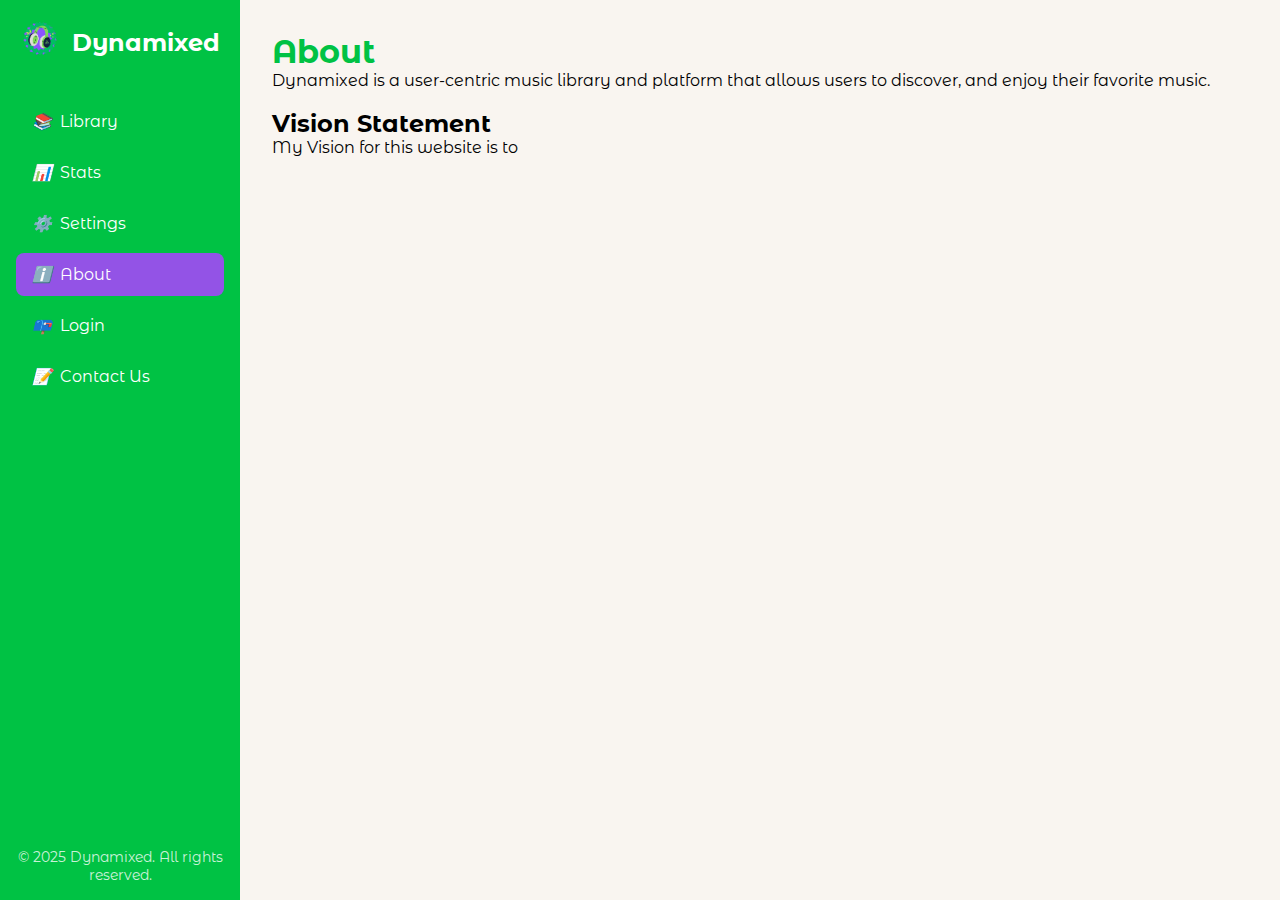
<file: About.html>
<!DOCTYPE html>
<html lang="en">
<head>
    <meta charset="UTF-8">
    <meta name="viewport" content="width=device-width, initial-scale=1.0">
    <title>Dynamixed - About</title>
    <link rel="stylesheet" href="styles.css">
    <link href='https://unpkg.com/boxicons@2.1.4/css/boxicons.min.css' rel='stylesheet'>
    <link rel="stylesheet" href="transitions.css">
    <meta name="description" content="Learn more about Dynamixed and its features.">
    <link rel="icon" href="favicon.ico" type="image/x-icon">
</head>

    <div class="app-container">
        <!-- Sidebar -->
        <aside class="sidebar">
            <div class="logo">
                <div class="logo-image">
                    <img src="Dynamixed New Logo.png" alt="Dynamixed Logo" width="48" height="48">
                </div>
                <span class="logo-text">Dynamixed</span>
            </div>
            <a href="index.html" class="nav-item">
                <i>📚</i> Library
            </a>
            <a href="Statistics.html" class="nav-item">
                <i>📊</i> Stats
            </a>
            <a href="Settings.html" class="nav-item">
                <i>⚙️</i> Settings
            </a>
            <a href="About.html" class="nav-item active">
                <i>ℹ️</i> About
            </a>
            <a href="Login.html" class="nav-item">
                <i>📪</i> Login
            </a>
            <a href="Contact.html" class="nav-item">
                <i>📝</i> Contact Us 
            </a>
            <div class="sidebar-footer">
                &copy; 2025 Dynamixed. All rights reserved.
            </div>
        </aside>

        <!-- About-->
        <div class="main-content">
            <header class="Vision-header">
                <h1 class="page-title">About</h1>
                <p class="Vision-text">Dynamixed is a user-centric music library and platform that allows users to discover, and enjoy their favorite music.</p> <br>

            </header>

            <section class="Vision Statement" </section>







            <div class="Vision-container">
                <h2 class="Vision-title">Vision Statement</h2>
                <p class="Vision-text">My Vision for this website is to </p>
            <section class="music-player hidden">
                <div class="controls">
                    <span class="time current">0:00</span>
                    <input type="range" class="progress" value="0" max="100" />
                    <span class="time total">0:00</span>
                </div>
                <div class="player-buttons">
                    <button id="prev" aria-label="Previous"><i class='bx bx-skip-previous'></i></button>
                    <button id="play" aria-label="Play"><i class='bx bx-play-circle'></i></button>
                    <button id="next" aria-label="Next"><i class='bx bx-skip-next'></i></button>
                </div>
            </section>
        </div>
    </div>
</html>
</file>
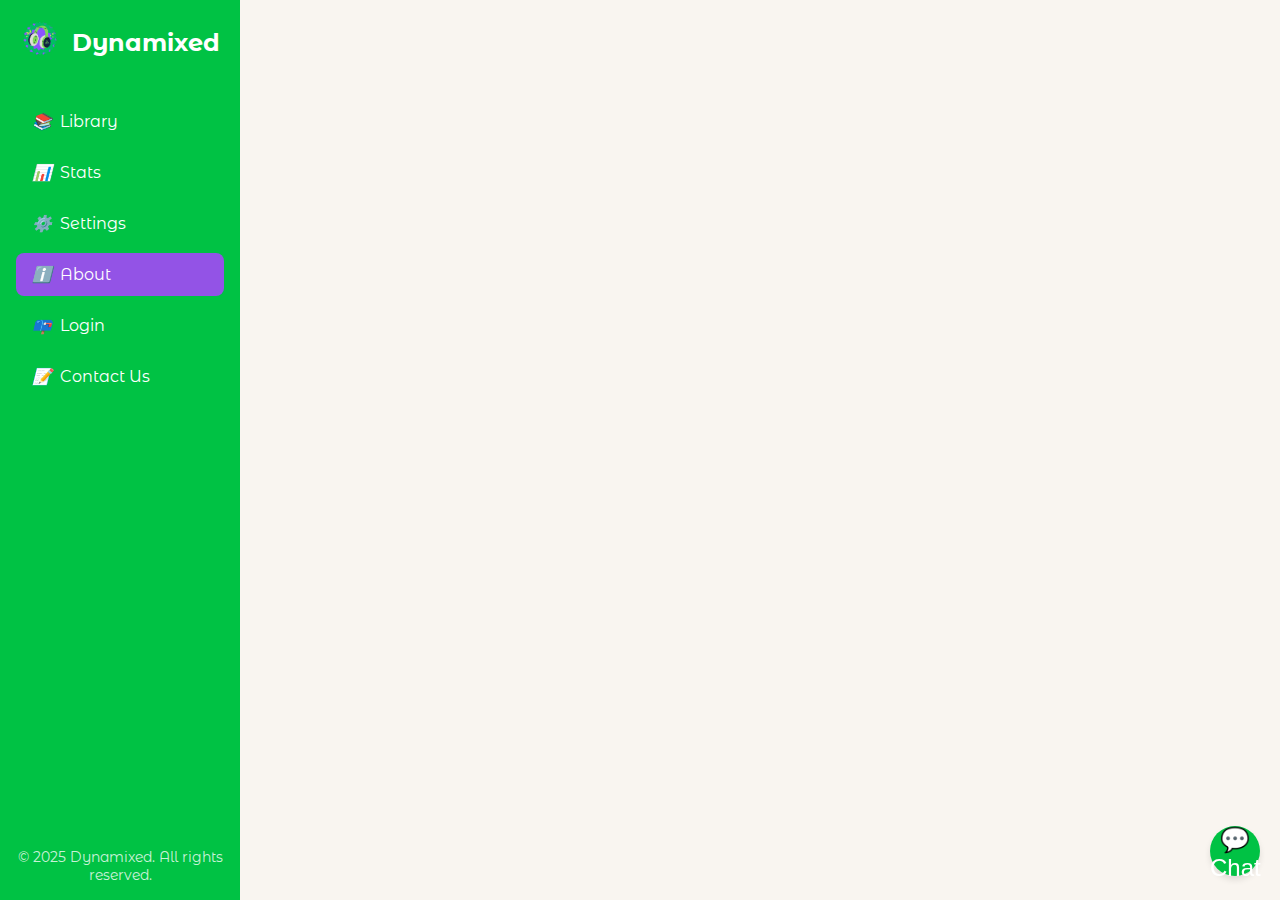
<file: Contact.html>
<!DOCTYPE html>
<html lang="en">
<head>
    <meta charset="UTF-8">
    <meta name="viewport" content="width=device-width, initial-scale=1.0">
    <title>Dynamixed - Contact</title>
    <link rel="stylesheet" href="styles.css">
    <link rel="stylesheet" href="transitions.css">
    <link href='https://unpkg.com/boxicons@2.1.4/css/boxicons.min.css' rel='stylesheet'>
    <link rel="icon" href="favicon.ico" type="image/x-icon">
</head>
<body>
    
    <div class="app-container">
        <!-- Sidebar -->
        <aside class="sidebar">
            <div class="logo">
                <div class="logo-image">
                    <img src="Dynamixed New Logo.png" alt="Dynamixed Logo" width="48" height="48">
                </div>
                <span class="logo-text">Dynamixed</span>
            </div>
            <a href="index.html" class="nav-item">
                <i>📚</i> Library
            </a>
            <a href="Statistics.html" class="nav-item">
                <i>📊</i> Stats
            </a>
            <a href="Settings.html" class="nav-item">
                <i>⚙️</i> Settings
            </a>
            <a href="About.html" class="nav-item active">
                <i>ℹ️</i> About
            </a>
            <a href="Login.html" class="nav-item">
                <i>📪</i> Login
            </a>
            <a href="Contact.html" class="nav-item">
                <i>📝</i> Contact Us 
            </a>
            <div class="sidebar-footer">
                &copy; 2025 Dynamixed. All rights reserved.
            </div>
        </aside>

        <!-- Chat Widget -->
        <div class="chat-widget">
            <button class="chat-toggle-btn">💬 Chat</button>
            <div class="chat-box hidden">
                <div class="chat-header">
                    <span>Chat with Us</span>
                    <button class="close-chat-btn">✖</button>
                </div>
                <div class="chat-messages">
                    <!-- Messages will appear here -->
                </div>
                <form class="chat-form">
                    <input type="text" placeholder="Type your message..." required>
                    <button type="submit">Send</button>
                </form>
            </div>
        </div>
    </div>
    
    <script src="chat.js"></script>
</body>
</html>
</file>
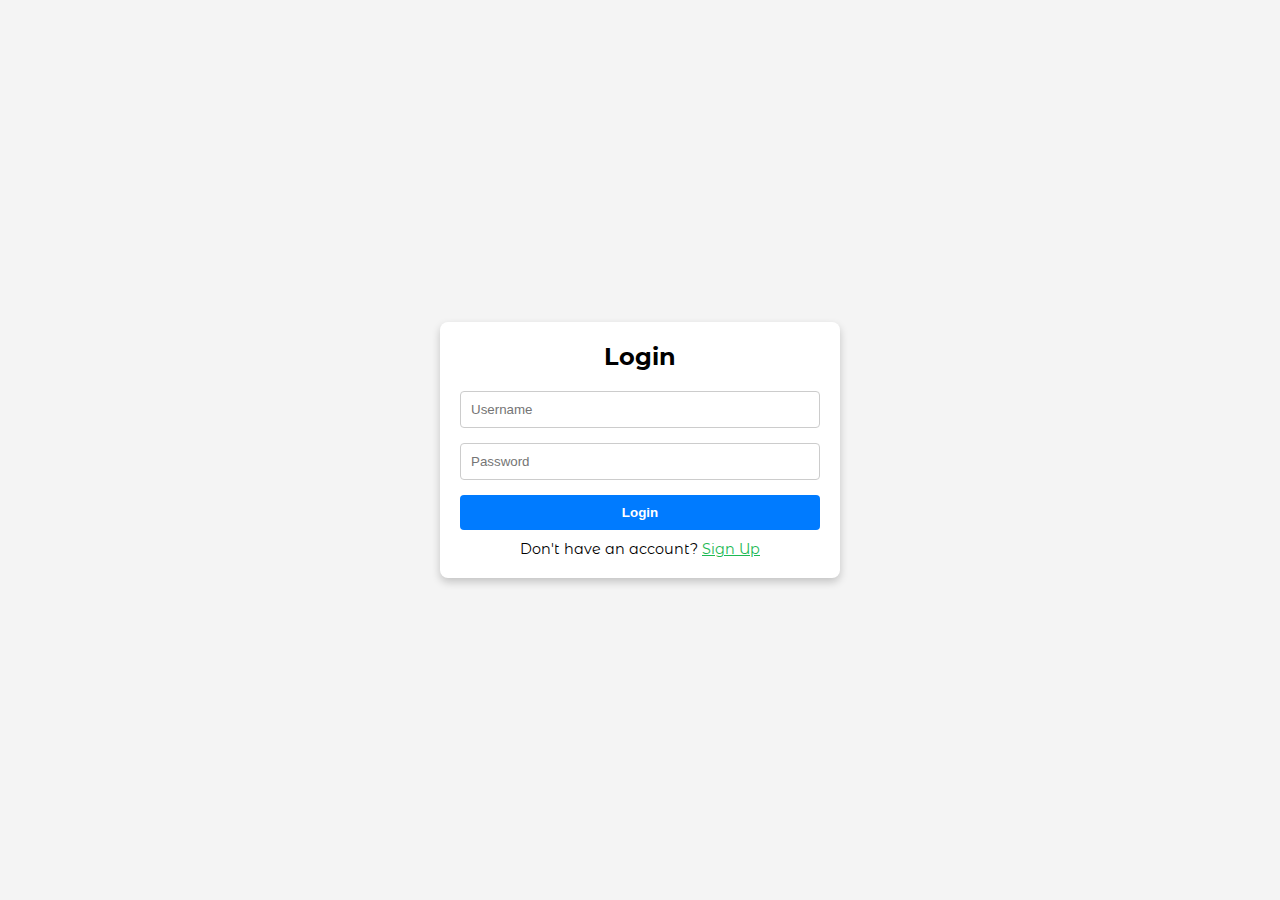
<file: Login.html>
<!-- login-signup.html -->
<!DOCTYPE html>
<html lang="en">
<head>
  <meta charset="UTF-8">
  <meta name="viewport" content="width=device-width, initial-scale=1.0">
  <title>Dynamixed - Login/Signup</title>
  <link rel="stylesheet" href="styles.css">
  <link rel ="stylesheet" href="transitions.css">
  <link href='https://unpkg.com/boxicons@2.1.4/css/boxicons.min.css' rel='stylesheet'>
  <link rel="icon" href="favicon.ico" type="image/x-icon">
  
  <!--Inline styling for first priority in the Login-->
  <style>
    body, html {
      margin: 0;
      padding: 0;
      width: 100%;
      height: 100%;
      display: flex;
      justify-content: center;
      align-items: center;
      background-color: #f4f4f4;
    }
    .form-container {
      width: 100%;
      max-width: 400px;
      padding: 20px;
      background: white;
      box-shadow: 0 4px 8px rgba(0, 0, 0, 0.2);
      border-radius: 8px;
      text-align: center;
    }
    .form-container h2 {
      margin-bottom: 20px;
    }
    .form-container input {
      width: 100%;
      margin-bottom: 15px;
      padding: 10px;
      border: 1px solid #ccc;
      border-radius: 4px;
    }
    .form-container button {
      width: 100%;
      padding: 10px;
      background-color: #007bff;
      color: white;
      border: none;
      border-radius: 4px;
      cursor: pointer;
    }
    .form-container button:hover {
      background-color: #06dc09;
    }
    .switch-text {
      margin-top: 10px;
    }
    .switch-text span {
      color: #007bff;
      cursor: pointer;
    }
  </style>
  <script>
    document.addEventListener('DOMContentLoaded', () => {
      const authForm = document.getElementById('auth-form');
      authForm.addEventListener('submit', (e) => {
        e.preventDefault();
        const username = document.getElementById('username').value;
        const password = document.getElementById('password').value;

        // Simulate login validation (replace with actual backend validation if needed)
        if (username && password) {
          alert(`Welcome, ${username}! Redirecting to the library...`);
          window.location.href = 'index.html'; // Redirect to the index page
        } else {
          alert('Please fill out all required fields.');
        }
      });
    });
  </script>
</head>
<body>
  <div class="form-container">
    <h2 id="form-title">Login</h2>
    <form id="auth-form">
      <input type="text" id="username" placeholder="Username" required>
      <input type="password" id="password" placeholder="Password" required>
      <button type="submit">Login</button>
      <p class="switch-text">Don't have an account? <span id="switch-link">Sign Up</span></p>
    </form>
  </div>
  <script src="script.js"></script>
</body>
</html>
</file>
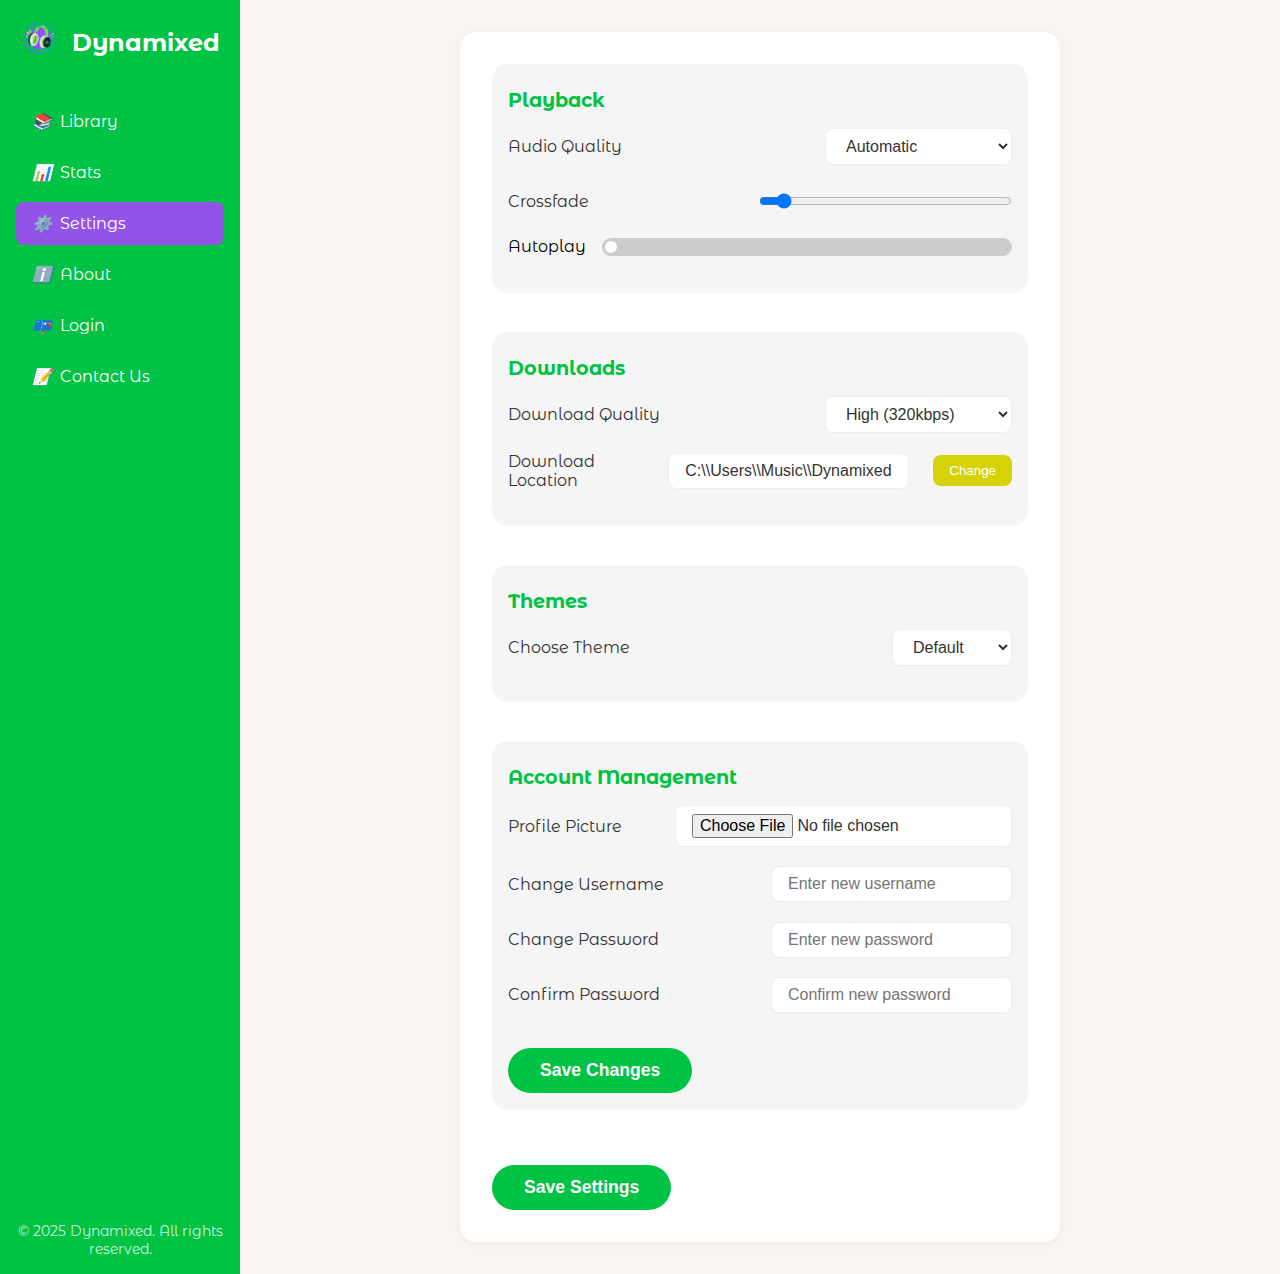
<file: Settings.html>
<!DOCTYPE html>
<html lang="en">
<head>
    <meta charset="UTF-8">
    <meta name="viewport" content="width=device-width, initial-scale=1.0">
    <title>Dynamixed - Settings</title>
    <link rel="stylesheet" href="styles.css">
    <link rel="stylesheet" href="transitions.css">
    <link href="https://unpkg.com/boxicons@2.1.4/css/boxicons.min.css" rel="stylesheet">
    <link rel="icon" href="favicon.ico" type="image/x-icon">
</head>

<body>
        <div class="app-container">
            <!-- Sidebar -->
            <aside class="sidebar">
                <div class="logo">
                    <div class="logo-image">
                        <img src="Dynamixed New Logo.png" alt="Dynamixed Logo" width="48" height="48">
                    </div>
                    <span class="logo-text">Dynamixed</span>
                </div>
                <a href="index.html" class="nav-item">
                    <i>📚</i> Library
                </a>
                <a href="Statistics.html" class="nav-item">
                    <i>📊</i> Stats
                </a>
                <a href="Settings.html" class="nav-item active">
                    <i>⚙️</i> Settings
                </a>
                <a href="About.html" class="nav-item ">
                    <i>ℹ️</i> About
                </a>
                <a href="Login.html" class="nav-item">
                    <i>📪</i> Login
                </a>
                <a href="Contact.html" class="nav-item">
                    <i>📝</i> Contact Us 
                </a>
                <div class="sidebar-footer">
                    &copy; 2025 Dynamixed. All rights reserved.
                </div>
            </aside>

        <!-- Main Content -->
        <main class="main-content">
            <div class="settings-container">

                <!-- Playback Settings -->
                <section class="settings-section">
                    <h2>Playback</h2>
                    <div class="setting-item">
                        <label for="audio-quality">Audio Quality</label>
                        <select id="audio-quality" class="setting-control">
                            <option value="auto">Automatic</option>
                            <option value="high">High (320kbps)</option>
                            <option value="medium">Medium (160kbps)</option>
                            <option value="low">Low (96kbps)</option>
                        </select>
                    </div>
                    <div class="setting-item">
                        <label for="crossfade">Crossfade</label>
                        <input id="crossfade" type="range" min="0" max="12" value="0" class="setting-control">
                    </div>
                    <div class="setting-item">
                        <span>Autoplay</span>
                        <label class="toggle">
                            <input id="autoplay" type="checkbox">
                            <span class="toggle-slider"></span>
                        </label>
                    </div>
                </section>

         

                <!-- Download Settings -->
                <section class="settings-section">
                    <h2>Downloads</h2>
                    <div class="setting-item">
                        <label for="download-quality">Download Quality</label>
                        <select id="download-quality" class="setting-control">
                            <option value="high">High (320kbps)</option>
                            <option value="medium">Medium (240kbps)</option>
                            <option value="low">Low (160kbps)</option>
                        </select>
                    </div>
                    <div class="setting-item">
                        <label for="download-location">Download Location</label>
                        <input id="download-location" type="text" class="setting-control" value="C:\\Users\\Music\\Dynamixed" readonly>
                        <button id="change-folder-btn" class="change-folder-btn">Change</button>
                    </div>
                </section>

                <!-- Theme Settings -->
                <section class="settings-section">
                    <h2>Themes</h2>
                    <div class="setting-item">
                        <label for="theme-selector">Choose Theme</label>
                        <select id="theme-selector" class="setting-control">
                            <option value="default">Default</option>
                            <option value="dark">Dark</option>
                            <option value="light">Light</option>
                            <option value="custom">Custom</option>
                        </select>
                    </div>
                    <div class="setting-item" id="custom-theme-upload" style="display: none;">
                        <label for="theme-image">Upload Custom Theme</label>
                        <input id="theme-image" type="file" accept="image/png, image/jpeg" lang="en">
                    </div>
                </section>

                <!-- Account Management Settings -->
                <section class="settings-section">
                    <h2>Account Management</h2>
                    <div class="setting-item">
                        <label for="profile-picture">Profile Picture</label>
                        <input id="profile-picture" type="file" accept="image/png, image/jpeg" class="setting-control">
                    </div>
                    <div class="setting-item">
                        <label for="username">Change Username</label>
                        <input id="username" type="text" class="setting-control" placeholder="Enter new username">
                    </div>
                    <div class="setting-item">
                        <label for="password">Change Password</label>
                        <input id="password" type="password" class="setting-control" placeholder="Enter new password">
                    </div>
                    <div class="setting-item">
                        <label for="confirm-password">Confirm Password</label>
                        <input id="confirm-password" type="password" class="setting-control" placeholder="Confirm new password">
                    </div>
                    <div class="settings-footer">
                        <button id="save-account-btn" class="save-settings-btn">Save Changes</button>
                    </div>
                </section>

                <!-- Save Button -->
                <div class="settings-footer">
                    <button id="save-settings-btn" class="save-settings-btn">Save Settings</button>
                </div>
            </div>
        </main>
    </div>

    <script src="script.js"></script>
</body>
</html>
</file>
<file: styles.css>
@import url('https://fonts.googleapis.com/css2?family=Montserrat+Alternates:ital,wght@0,100;0,200;0,300;0,400;0,500;0,600;0,700;0,800;0,900;1,100;1,200;1,300;1,400;1,500;1,600;1,700;1,800;1,900&display=swap');

* {
    margin: 0;
    padding: 0;
    box-sizing: border-box;
}

:root {
    --primary-bg: #f9f5f0;
    --secondary-bg: #d5d20a;
    --secondary-hover: #f6f20f;
    --accent-color: #00c244;
    --text-color: #333;
    --border-color: #eee;
    --hover-bg: #9353e6;
}

/* Dark theme */
:root[data-theme="dark"] {
    --primary-bg: #181818;
    --secondary-bg: #282828;
    --secondary-hover: #383838;
    --accent-color: #650789;
    --text-color: #fff;
    --border-color: #444;
    --hover-bg: #1db954;
}

/* Light theme */
:root[data-theme="light"] {
    --primary-bg: #f9f5f0;
    --secondary-bg: #d5d20a;
    --secondary-hover: #f6f20f;
    --accent-color: #00c244;
    --text-color: #333;
    --border-color: #eee;
    --hover-bg: #9353e6;
}

/* Custom theme (with background image) */
:root[data-theme="custom"] {
    --primary-bg: transparent; /* let body handle the background image */
    --secondary-bg: rgba(255, 255, 255, 0.8);
    --secondary-hover: rgba(255, 255, 255, 0.9);
    --accent-color: #1db954;
    --text-color: #333;
    --border-color: rgba(255, 255, 255, 0.5);
    --hover-bg: #1db954;
}

/* Base Styles */
body {
    font-family: 'Montserrat Alternates', sans-serif;
    margin: 0;
    padding: 0;
    background-color: var(--primary-bg);
    transition: background-color 0.3s ease;
    /* For custom theme, background image will be set via JS inline style */
}

/* App Container */
.app-container {
    display: flex;
    min-height: 100dvh;
    background-color: var(--primary-bg);
}

/* Sidebar & Navigation */
.sidebar {
    width: 240px;
    background-color: var(--accent-color);
    color: white;
    display: flex;
    flex-direction: column;
    padding: 1rem;
    position: relative;
    min-height: 100dvh;
}

.sidebar-footer {
    position: absolute;
    bottom: 0;
    left: 0;
    width: 100%;
    padding: 1rem;
    font-size: 0.875rem;
    color: rgba(255, 255, 255, 0.8);
    text-align: center;
    background-color: inherit;
}

.logo {
    display: flex;
    align-items: center;
    margin-bottom: 2rem;
}

.logo-image img {
    margin-right: 0.5rem;
}

.logo-text {
    font-size: 1.5rem;
    font-weight: bold;
}

.nav-item {
    display: flex;
    align-items: center;
    padding: 0.75rem 1rem;
    margin-bottom: 0.5rem;
    border-radius: 0.5rem;
    transition: background-color  0.3s;
    text-decoration: none;
    color: white;
}

.nav-item i {
    margin-right: 0.5rem;
}

.nav-item:hover,
.nav-item.active {
    background-color: var(--hover-bg); 
}

/* Main Content */
.main-content {
    flex: 1;
    display: flex;
    flex-direction: column;
    padding: 2rem;
    overflow-y: auto;
}

/* Header */
.header {
    display: flex;
    justify-content: space-between;
    align-items: center;
    margin-bottom: 2rem;
}

.page-title {
    font-size: 2rem;
    font-weight: bold;
}

/* Search and Upload */
.search-upload {
    display: flex;
    align-items: center;
    gap: 1rem;
}

.search-bar {
    display: flex;
    align-items: center;
    background: #e5e7eb; /* Tailwind gray-200 */
    padding: 0.5rem 1rem;
    border-radius: 9999px;
    position: relative;
}

.search-bar input {
    border: none;
    background: transparent;
    outline: none;
    margin-left: 0.5rem;
    width: 200px;
}

.clear-search {
    background: none;
    border: none;
    margin-left: 0.5rem;
    color: #6b7280;
    cursor: pointer;
}

.search-suggestions {
    position: absolute;
    top: 100%;
    left: 0;
    width: 100%;
    background: white;
    border: 1px solid #d1d5db;
    border-radius: 0.5rem;
    display: none;
}

/* Upload Button */
.upload-btn {
    margin: 10px;
    padding: 10px 20px;
    background: var(--secondary-bg);
    color: white;
    border: none;
    border-radius: 9999px;
    cursor: pointer;
    display: flex;
    align-items: center;
    gap: 0.5rem;
    transition: background 0.3s;
}

.upload-btn:hover {
    background: var(--secondary-hover);
}

/* Tracks Container */
.tracks-container {
    display: flex;
    flex-direction: column;
    gap: 1rem;
}

.scrollable {
    max-height: 75vh;
    overflow-y: auto;
}
.scrollable::-webkit-scrollbar {
    width: 8px;
}

.scrollable::-webkit-scrollbar-thumb {
    background: #ccc;
    border-radius: 4px;
}

/* Track Item */
.track-item {
    background: #f5f5f5;
    display: flex;
    justify-content: space-between;
    align-items: center;
    padding: 1rem;
    border-radius: 1rem;
    box-shadow: 0 1px 3px rgba(0, 0, 0, 0.1);
    transition: all 0.3s ease;
}

.track-item:hover {
    box-shadow: 0 4px 6px rgba(0, 0, 0, 0.15);
}

.track-item.active {
    background: #d0eaff;
    border-color: var(--accent-color);
    transform: translateX(8px);
}

.track-info h3
.track-info p{
    white-space: nowrap;
    overflow: hidden;
    text-overflow: ellipsis;
    max-width: 12.5rem;
    display: flex;
    align-items: center;
    flex: 2;
}

.track-img {
    width: 50px;
    height: 50px;
    border-radius: 0.5rem;
    object-fit: cover;
    margin-right: 1rem;
}

.track-details {
    display: flex;
    flex-direction: column;
}

.track-title {
    font-weight: bold;
    font-size: 1rem;
}

.track-artist {
    font-size: 0.875rem;
    color: #6b7280;
}

.track-duration,
.track-data {
    flex: 0.5;
    font-size: 0.875rem;
    color: #6b7280;
    text-align: center;
}

.play-btn {
    background: #10b981;
    color: white;
    border: none;
    padding: 0.5rem;
    border-radius: 9999px;
    cursor: pointer;
    transition: background-color 0.3s;
}

.play-btn:hover {
    background: #059669; 
}

/* Statistics Section */

h1.page-title {
color:var(--accent-color);

}

.stats-container {
    display: grid;
    grid-template-columns: repeat(auto-fit, minmax(250px, 1fr));
    gap: 1.5rem;
    margin-bottom: 2rem;
}

.stat-card {
    background: white;
    padding: 1.5rem;
    border-radius: 1rem;
    box-shadow: 0 2px 4px rgba(0, 0, 0, 0.1);
    transition: transform 0.3s ease;
}

.stat-card:hover {
    transform: translateY(5px);
}

.stat-header {
    display: flex;
    align-items: center;
    gap: 0.75rem;
    margin-bottom: 1rem;
}

.stat-icon {
    font-size: 1.5rem;
    color: var(--accent-color);
}

.stat-title {
    font-size: 1rem;
    color: var(--text-color);
    font-weight: 600;
}

.stat-value {
    font-size: 2rem;
    font-weight: bold;
    color: var(--accent-color);
    margin-bottom: 0.5rem;
}

.stat-description {
    font-size: 0.875rem;
    color: #6b7280;
}

.chart-container {
    background: white;
    padding: 1.5rem;
    border-radius: 1rem;
    box-shadow: 0 2px 4px rgba(0, 0, 0, 0.1);
    margin-bottom: 2rem;
}

.chart-header {
    display: flex;
    justify-content: space-between;
    align-items: center;
    margin-bottom: 1rem;
}

.chart-title {
    font-size: 1.25rem;
    font-weight: bold;
    color: var(--text-color);
}

.chart-period {
    font-size: 0.875rem;
    color: #6b7280;
}

/* Footer */
footer {
    margin-top: 2rem;
    text-align: center;
}

.help-btn {
    font-size: 2rem;
    cursor: pointer;
    color: #6b7280;
}

/* Music Player */
.music-player {
    position: fixed;
    bottom: 0;
    left: 0;
    right: 0;
    background: #181818; /* Spotify-like dark background */
    color: #fff;
    padding: 1rem;
    display: grid;
    grid-template-columns: auto 1fr auto;
    grid-template-rows: auto auto; /* Add rows for better layout */
    align-items: center;
    gap: 0.5rem;
    box-shadow: 0 -2px 5px rgba(0, 0, 0, 0.5);
    justify-content: center;
    z-index: 1000;
}

.music-player.hidden {
    display: none;
}

.music-player .song-info {
    display: flex;
    align-items: center;
    gap: 1rem;
}

.music-player .song-info img {
    width: 50px;
    height: 60px;
    border-radius: 4px;
    object-fit: cover;
}

.music-player .details h4 {
    font-size: 1rem;
    font-weight: bold;
    margin: 0;
}

.music-player .details p {
    font-size: 0.875rem;
    color: #b3b3b3;
    margin: 0;
}

.music-player .controls {
    display: grid;
    grid-template-columns: auto 1fr auto; /* Timer - Slider - Timer */
    align-items: center;
    gap: 0.5rem;
    width: 100%;
}

.music-player .progress-container {
    display: flex;
    align-items: center;
    gap: 0.5rem;
    width: 80%;
}

.music-player .progress {
    flex-grow: 1;
    height: 4px;
    background: #404040;
    border-radius: 2px;
    appearance: none;
    cursor: pointer;
}

.music-player .progress::-webkit-slider-thumb {
    appearance: none;
    width: 12px;
    height: 12px;
    background: #1db954; 
    border-radius: 50%;
    cursor: pointer;
}

.music-player .player-buttons {
    display: flex;
    align-items: center;
    justify-content: center; /* Center the buttons horizontally */
    gap: 2rem;
    width: 100%;
    margin-top: 0.5rem;
}

.music-player .player-buttons button {
    background: none;
    border: none;
    color: #fff;
    font-size: 2rem;
    padding: 0.5rem;
    cursor: pointer;
    transition: transform 0.3s, background-color 0.3s;
}

.music-player .player-buttons button:hover {
    transform: scale(1.2);
    background-color: rgba(255, 255, 255, 0.1);
}

.music-player .close-btn {
    position: absolute;
    top: 10px;
    right: 10px;
    background: none;
    border: none;
    color: #fff;
    font-size: 1.5rem;
    cursor: pointer;
    transition: transform 0.2s;
}

.music-player .close-btn:hover {
    transform: scale(1.2);
}

.music-player .time {
    font-size: 0.875rem; /* Adjust timer font size */
    color: #b3b3b3;
}

/* Responsive adjustments */
@media (max-width: 768px) {
    .app-container {
        flex-direction: column;
    }

    .sidebar {
        width: 100%;
        flex-direction: row;
        justify-content: space-around;
        padding: 0.5rem;
        min-height: auto;
        position: relative;
        padding-bottom: 3rem;
    }

    .sidebar .logo {
        display: none; /* Hide logo on small screens */
    }

    .nav-item {
        font-size: 0.875rem;
        padding: 0.5rem;
    }

    .main-content {
        padding: 1rem;
    }

    .music-player {
        left: 0;
        grid-template-columns: 1fr;
        padding: 15px;
    }

    .music-player .controls {
        flex-direction: column;
        align-items: center;
        gap: 0.5rem;
        width: 100%;
    }

    .music-player .player-buttons {
        justify-content: center;
        gap: 1.5rem;
        width: 100%;
    }

    .progress-container {
        flex-direction: column;
        gap: 5px;
    }

    .song-info img {
        width: 60px;
        height: 60px;
    }

    .song-info {
        display: flex;
        flex-direction: column;
    }

    .player-buttons button {
        font-size: 1.5rem; /* Adjust button size for smaller screens */
        padding: 0.1rem;
    }

    .search-bar input {
        width: 120px;
    }

    .stats-container {
        grid-template-columns: 1fr;
        gap: 1rem;
    }

    .stat-card {
        padding: 1rem;
    }

    .stat-value {
        font-size: 1.5rem;
    }

    .chart-container {
        padding: 1rem;
        overflow-x: auto;
    }
}

@media (max-width: 480px) {
    .controls {
        flex-direction: column;
        align-items: flex-start;
    }

    .search-upload {
        flex-direction: column;
        align-items: flex-start;
        gap: 0.5rem;
    }

    .sidebar-footer {
        position: relative;
        padding: 0.5rem;
        margin-top: 1rem;
        font-size: 0.75rem;
    }

    .music-player .controls {
        flex-direction: column;
        align-items: center;
        gap: 0.25rem;
        width: 100%;
    }

    .music-player .player-buttons {
        justify-content: center;
        gap: 1rem;
        width: 100%;
    }

    .music-player .time {
        text-align: center; /* Center timers */
    }
}

/* Dark Theme */
[data-theme="dark"] {
    background: #222;
    color: #eee;
}

[data-theme="dark"] .track-item,
[data-theme="dark"] .stat-card,
[data-theme="dark"] .chart-container {
    background: var(--secondary-bg);
}

[data-theme="dark"] .search-bar {
    background: #404040;
}

[data-theme="dark"] .search-bar input {
    color: var(--text-color);
}

/* Custom Theme */
[data-theme="custom"] {
    /* background image is set via JS on body.style.backgroundImage */
    background-size: cover;
    background-repeat: no-repeat;
    background-position: center;
}

/* Theme Transitions */
body {
    transition: background-color 0.3s ease;
}

/* Settings Page Styles */
.settings-container {
    background: #fff;
    border-radius: 1rem;
    box-shadow: 0 2px 8px rgba(0, 0, 0, 0.06);
    padding: 2rem;
    max-width: 600px;
    margin: 0 auto;
    display: flex;
    flex-direction: column;
    gap: 2rem;
}

.settings-section {
    background: #f5f5f5;
    border-radius: 1rem;
    padding: 1.5rem 1rem 1rem 1rem;
    margin-bottom: 0.5rem;
    box-shadow: 0 1px 3px rgba(0, 0, 0, 0.04);
}

.settings-section h2 {
    font-size: 1.2rem;
    font-weight: bold;
    margin-bottom: 1rem;
    color: var(--accent-color);
}

.setting-item {
    display: flex;
    align-items: center;
    justify-content: space-between;
    margin-bottom: 1.2rem;
    gap: 1rem;
}

.setting-item label {
    font-size: 1rem;
    color: var(--text-color);
    flex: 1;
}

.setting-control,
.setting-item input[type="text"] {
    padding: 0.5rem 1rem;
    border-radius: 0.5rem;
    border: 1px solid var(--border-color);
    font-size: 1rem;
    background: #fff;
    color: var(--text-color);
    min-width: 120px;
}

.setting-item input[type="range"] {
    flex: 1;
    margin-left: 1rem;
}

.toggle {
    position: relative;
    display: inline-block;
    width: 32px;
    height: 18px;
}

.toggle input {
    opacity: 0;
    width: 0;
    height: 0;
}

.toggle-slider {
    position: absolute;
    cursor: pointer;
    top: 0;
    left: 0;
    right: 0;
    bottom: 0;
    background: #ccc;
    border-radius: 18px; /* match new height */
    transition: background 0.3s;
}

.toggle-slider:before {
    position: absolute;
    content: "";
    height: 12px; /* reduced from 18px */
    width: 12px; /* reduced from 18px */
    left: 3px;
    bottom: 3px;
    background: #fff;
    border-radius: 50%;
    transition: transform 0.3s;
}

.toggle input:checked + .toggle-slider {
    background: var(--accent-color);
}

.toggle input:checked + .toggle-slider:before {
    transform: translateX(14px); /* reduced from 20px */
}

.save-settings-btn {
    background: var(--accent-color);
    color: #fff;
    border: none;
    border-radius: 9999px;
    padding: 0.75rem 2rem;
    font-size: 1.1rem;
    font-weight: bold;
    cursor: pointer;
    align-self: flex-end;
    margin-top: 1rem;
    transition: background 0.2s;
}

.save-settings-btn:hover {
    background: var(--hover-bg);
}

#custom-theme-upload {
    margin-top: 0.5rem;
}

#custom-theme-upload input[type="file"] {
    background: #fff;
    border: none;
    padding: 0.25rem 0;
}

.change-folder-btn {
    background: var(--secondary-bg);
    color: #fff;
    border: none;
    border-radius: 0.5rem;
    padding: 0.5rem 1rem;
    margin-left: 0.5rem;
    cursor: pointer;
    transition: background 0.2s;
}

.change-folder-btn:hover {
    background: var(--secondary-hover);
}

/* Responsive for settings */
@media (max-width: 768px) {
    .settings-container {
        padding: 1rem;
        max-width: 100%;
    }

    .settings-section {
        padding: 1rem 0.5rem;
    }

    .save-settings-btn {
        width: 100%;
        align-self: stretch;
    }
}

/* Dark theme for settings */
[data-theme="dark"] .settings-container,
[data-theme="dark"] .settings-section {
    background: #232323;
    color: #eee;
    box-shadow: 0 2px 8px rgba(0, 0, 0, 0.2);
}

[data-theme="dark"] .setting-control,
[data-theme="dark"] .setting-item input[type="text"] {
    background: #333;
    color: #eee;
    border: 1px solid #444;
}

[data-theme="dark"] .save-settings-btn {
    background: var(--secondary-bg);
    color: #fff;
}

[data-theme="dark"] .save-settings-btn:hover {
    background: var(--secondary-hover);
}

[data-theme="dark"] .change-folder-btn {
    background: var(--hover-bg);
}

[data-theme="dark"] .change-folder-btn:hover {
    background: var(--accent-color);
}

/* Custom theme for settings */
[data-theme="custom"] .settings-container,
[data-theme="custom"] .settings-section {
    background: url('path/to/your/custom/background.jpg') no-repeat center center fixed;
    background-size: cover;
    color: #eee;
    box-shadow: 0 2px 8px rgba(0, 0, 0, 0.2);
}

[data-theme="custom"] .setting-control,
[data-theme="custom"] .setting-item input[type="text"] {
    background: rgba(255, 255, 255, 0.8);
    color: #333;
    border: 1px solid rgba(255, 255, 255, 0.5);
}

[data-theme="custom"] .save-settings-btn {
    background: var(--secondary-bg);
    color: #fff;
}

[data-theme="custom"] .save-settings-btn:hover {
    background: var(--secondary-hover);
}

[data-theme="custom"] .change-folder-btn {
    background: var(--hover-color);
}

[data-theme="custom"] .save-settings-btn:hover {
    background: var(--secondary-hover);
}

[data-theme="custom"] .change-folder-btn:hover {
    background: var(--accent-color);
}

/* Login and Signup Page Styles */
.form-container {
    background: #fff;
    padding: 2rem;
    border-radius: 12px;
    box-shadow: 0 8px 16px rgba(0, 0, 0, 0.2);
    width: 18.75rem;
    margin: 2rem auto;
    text-align: center;
}

form input {
    display: block;
    width: 100%;
    padding: 0.6rem;
    margin: 0.8rem 0;
    border: 1px solid #ccc;
    border-radius: 6px;
}

form button {
    width: 100%;
    padding: 0.6rem;
    background-color: #1db954;
    color: white;
    border: none;
    border-radius: 6px;
    font-weight: bold;
    cursor: pointer;
    transition: background-color 0.3s;
}

form button:hover {
    background-color: #17a44b;
}

.switch-text {
    font-size: 0.9rem;
    margin-top: 1rem;
}

#switch-link {
    color: #1db954;
    cursor: pointer;
    text-decoration: underline;
}

/* Chat Widget */
.chat-widget {
    position: fixed;
    bottom: 20px;
    right: 20px;
    z-index: 1000;
}

.chat-toggle-btn {
    background-color: var(--accent-color);
    color: white;
    border: none;
    border-radius: 50%;
    width: 50px;
    height: 50px;
    font-size: 1.5rem;
    cursor: pointer;
    box-shadow: 0 4px 6px rgba(0, 0, 0, 0.1);
}

.chat-box {
    position: fixed;
    bottom: 80px;
    right: 20px;
    width: 300px;
    background-color: white;
    border: 1px solid var(--border-color);
    border-radius: 10px;
    box-shadow: 0 4px 6px rgba(0, 0, 0, 0.1);
    display: flex;
    flex-direction: column;
    overflow: hidden;
}

.chat-box.hidden {
    display: none;
}

.chat-header {
    background-color: var(--accent-color);
    color: white;
    padding: 10px;
    display: flex;
    justify-content: space-between;
    align-items: center;
}

.chat-messages {
    flex: 1;
    padding: 10px;
    overflow-y: auto;
    background-color: var(--primary-bg);
}

.chat-form {
    display: flex;
    border-top: 1px solid var(--border-color);
}

.chat-form input {
    flex: 1;
    padding: 10px;
    border: none;
    outline: none;
}

.chat-form button {
    background-color: var(--accent-color);
    color: white;
    border: none;
    padding: 10px 20px;
    cursor: pointer;
}
</file>
<file: transitions.css>
.fade-enter {
    opacity: 0;
    transform: translateY(10px);
}

.fade-enter-active {
    opacity: 1;
    transform: translateY(0);
    transition: opacity 0.3s ease-in-out, transform 0.3s ease-out;
}

.main-content {
    animation: fadeIn 0.3s ease-in-out;
}

.sidebar .nav-item {
    transition: all 0.2s ease-in-out;
}

.settings-section, 
.stats-container,
.track-item {
    animation: slideIn 0.3s ease-out;
    animation-fill-mode: both;
}

@keyframes fadeIn {
    from {
        opacity: 0;
        transform: translateY(10px);
    }
    to {
        opacity: 1;
        transform: translateY(0);
    }
}

@keyframes slideIn {
    from {
        opacity: 0;
        transform: translateX(-20px);
    }
    to {
        opacity: 1;
        transform: translateX(0);
    }
}
</file>
